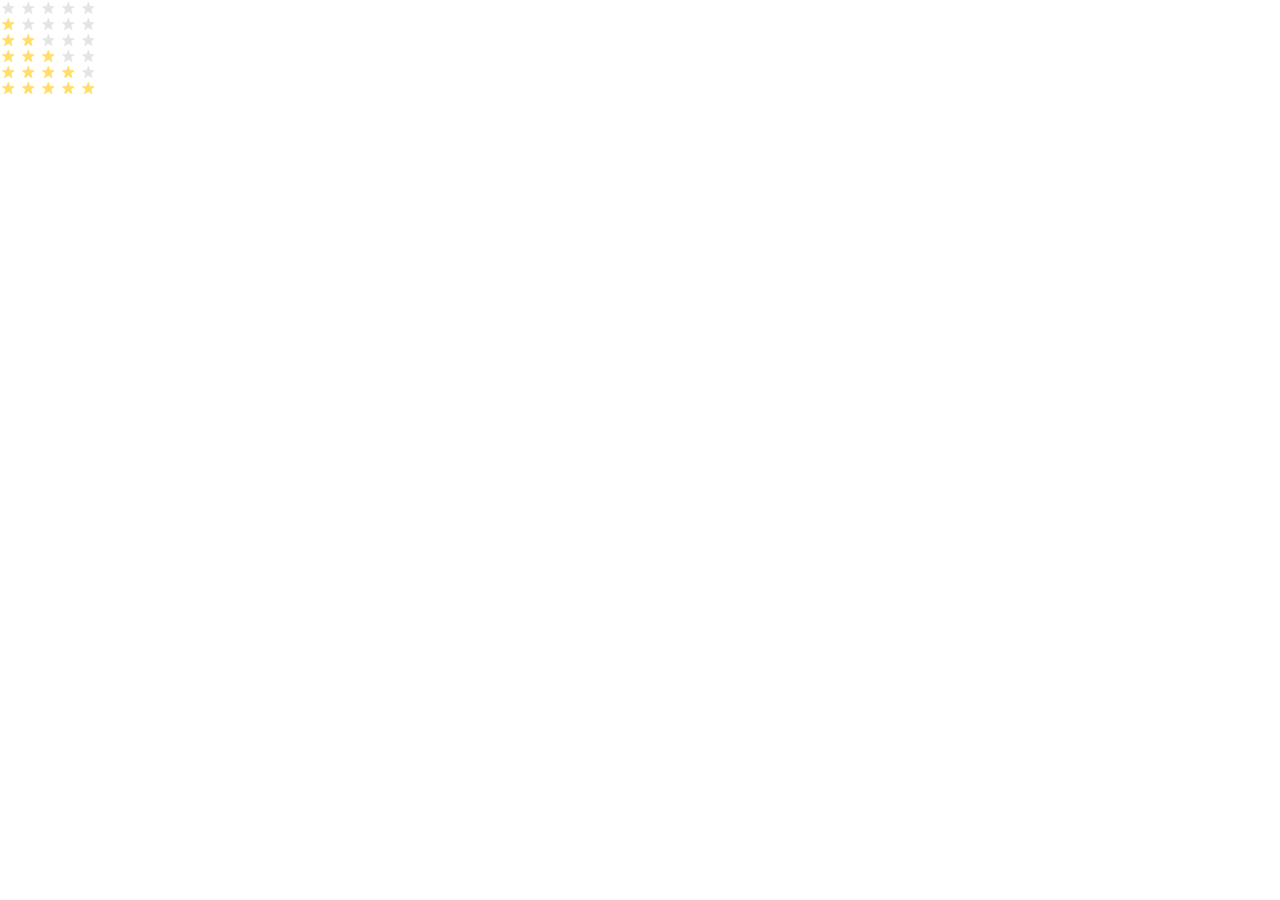
<file: index.html>
<!doctype html><html lang="en"><head><meta charset="utf-8"><meta name="viewport" content="width=device-width, user-scalable=no, initial-scale=1.0, maximum-scale=1.0, minimum-scale=1.0"><title>Stars</title><link rel="stylesheet" href="index.85ddb2b8.css"></head><body class="page"> <div class="stars stars--0"> <div class="stars__star"></div> <div class="stars__star"></div> <div class="stars__star"></div> <div class="stars__star"></div> <div class="stars__star"></div> </div> <div class="stars stars--1"> <div class="stars__star"></div> <div class="stars__star"></div> <div class="stars__star"></div> <div class="stars__star"></div> <div class="stars__star"></div> </div> <div class="stars stars--2"> <div class="stars__star"></div> <div class="stars__star"></div> <div class="stars__star"></div> <div class="stars__star"></div> <div class="stars__star"></div> </div> <div class="stars stars--3"> <div class="stars__star"></div> <div class="stars__star"></div> <div class="stars__star"></div> <div class="stars__star"></div> <div class="stars__star"></div> </div> <div class="stars stars--4"> <div class="stars__star"></div> <div class="stars__star"></div> <div class="stars__star"></div> <div class="stars__star"></div> <div class="stars__star"></div> </div> <div class="stars stars--5"> <div class="stars__star"></div> <div class="stars__star"></div> <div class="stars__star"></div> <div class="stars__star"></div> <div class="stars__star"></div> </div> </body></html>
</file>
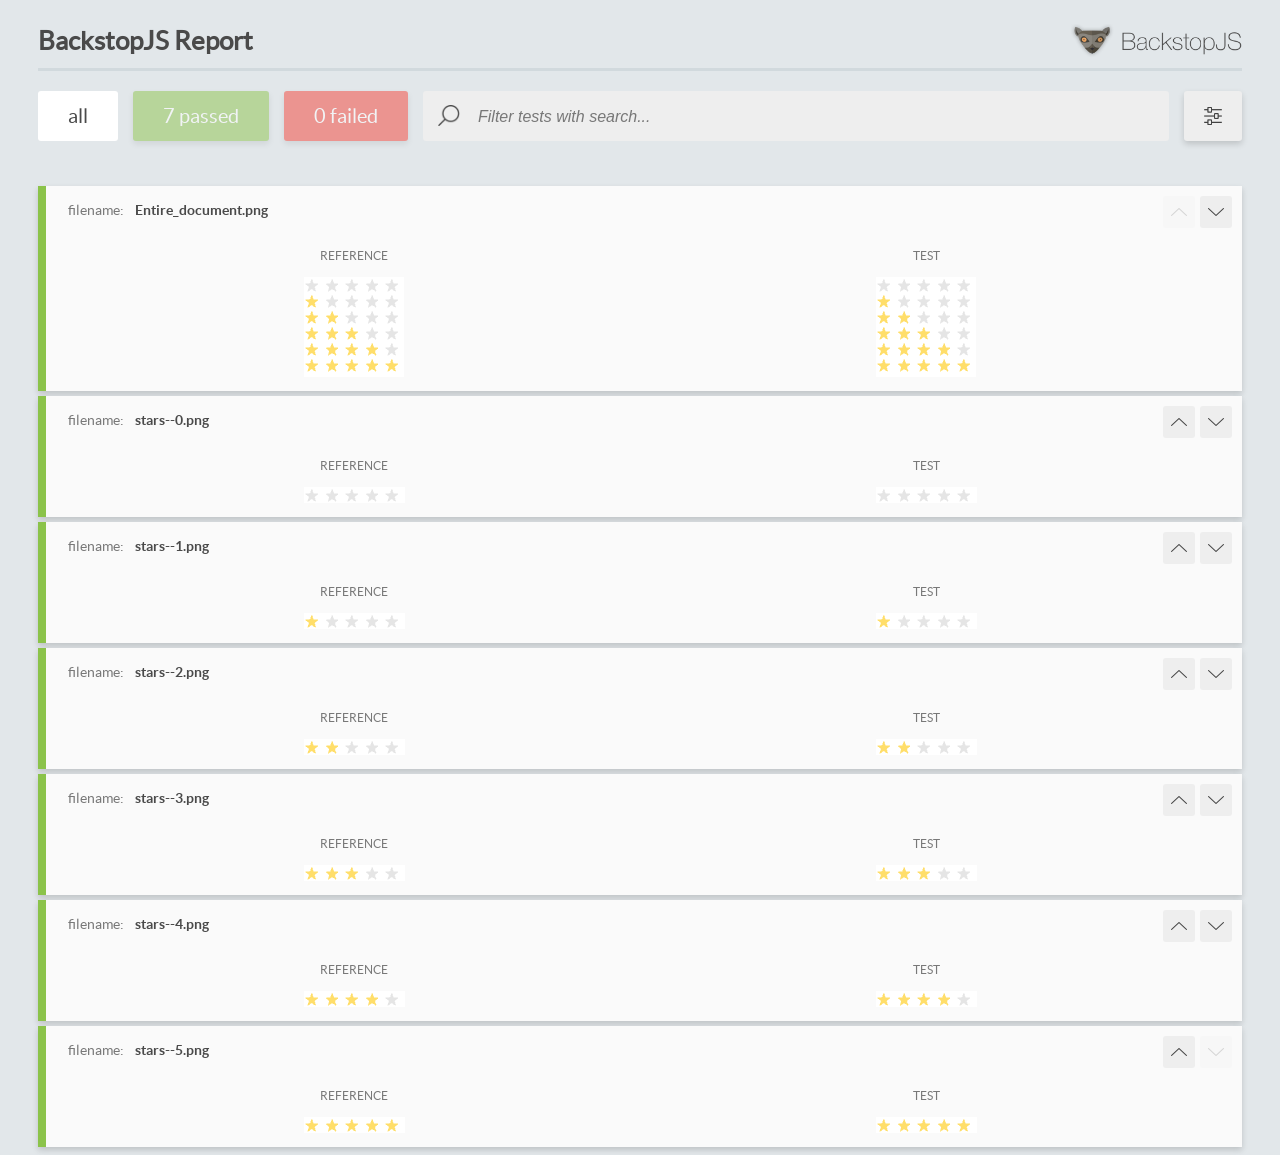
<file: report/html_report/index.html>
<!DOCTYPE html>
<html>
  <head>
    <meta charset="utf-8">
    <!-- Disable Cache -->
    <meta http-equiv="Cache-Control" content="no-cache, no-store, must-revalidate">
    <meta http-equiv="Pragma" content="no-cache">
    <meta http-equiv="Expires" content="0">

    <title>BackstopJS Report</title>

    <style>
      @font-face {
          font-family: 'latoregular';
          src: url('./assets/fonts/lato-regular-webfont.woff2') format('woff2'),
              url('./assets/fonts/lato-regular-webfont.woff') format('woff');
          font-weight: 400;
          font-style: normal;
      }
      @font-face {
          font-family: 'latobold';
          src: url('./assets/fonts/lato-bold-webfont.woff2') format('woff2'),
              url('./assets/fonts/lato-bold-webfont.woff') format('woff');
          font-weight: 700;
          font-style: normal;
      }

      .ReactModal__Body--open {
          overflow: hidden;
      }
      .ReactModal__Body--open .header {
        display: none;
      }

    </style>
  </head>
  <body style="background-color: #E2E7EA">
    <div id="root">

    </div>
    <script>
      function report (report) { // eslint-disable-line no-unused-vars
        window.tests = report;
      }
    </script>
    <script src="config.js"></script>
    <script src="index_bundle.js"></script>
  </body>
</html>
</file>
<file: index.85ddb2b8.css>
.stars{display:flex}.stars__star{background-image:url(star.822d561e.svg);background-position:50%;background-repeat:no-repeat;background-size:13px 12px;width:16px;height:16px;margin-right:4px}.stars__star:last-child{margin-right:0}.stars--1 .stars__star:nth-child(-n+1),.stars--2 .stars__star:nth-child(-n+2),.stars--3 .stars__star:nth-child(-n+3),.stars--4 .stars__star:nth-child(-n+4),.stars--5 .stars__star:nth-child(-n+5),.stars--6 .stars__star:nth-child(-n+6){background-image:url(star-active.edda4c43.svg)}.page{margin:0}
/*# sourceMappingURL=index.85ddb2b8.css.map */
</file>
